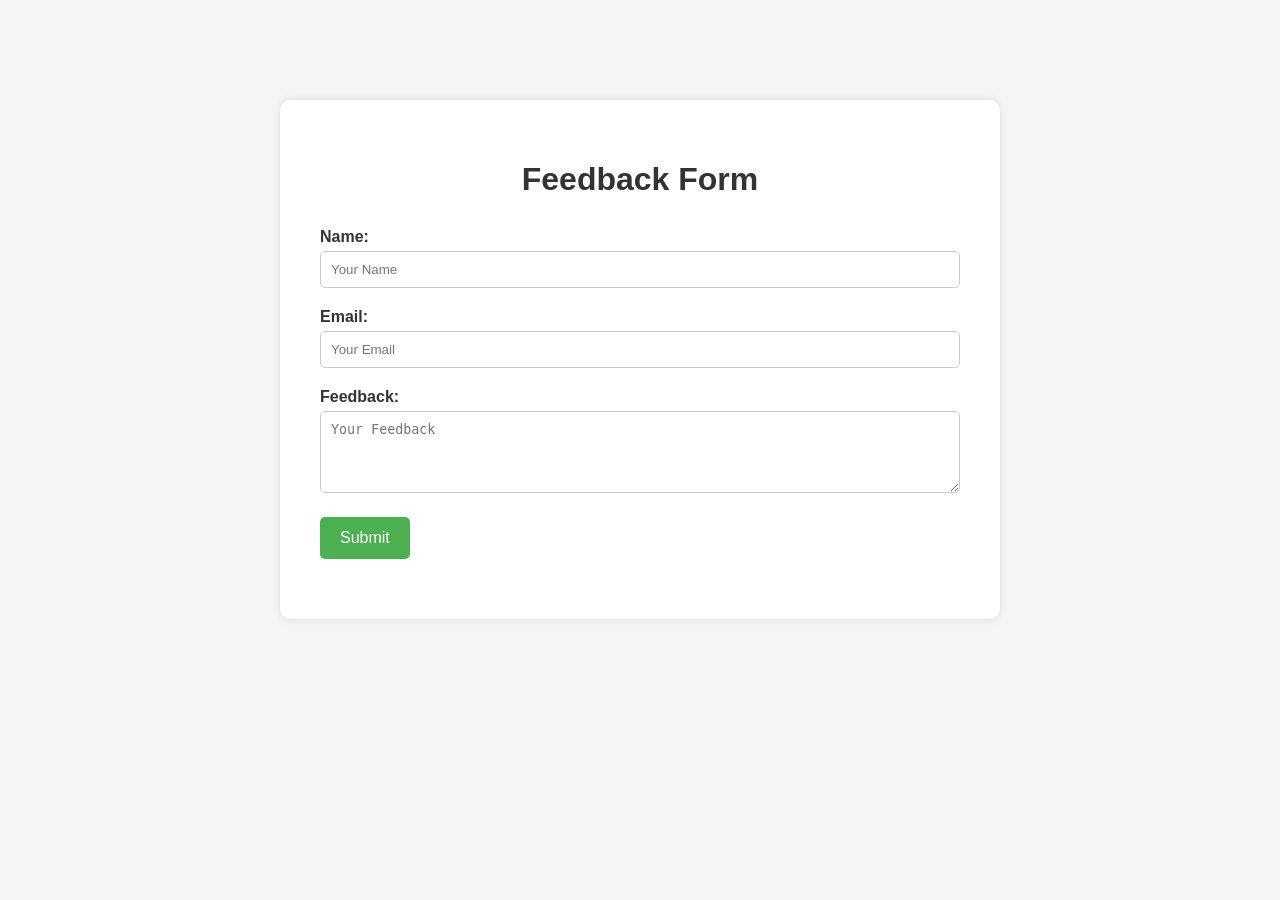
<file: feedback.html>
<!DOCTYPE html>
<html lang="en">
  <head>
    <meta charset="UTF-8" />
    <meta name="viewport" content="width=device-width, initial-scale=1.0" />
    <title>Feedback Form</title>
    <link rel="stylesheet" href="css/feedback.css" type="text/css" />
  </head>
  <body>
    <div class="container">
      <h1>Feedback Form</h1>
      <form action="#" method="post">
        <div class="form-group">
          <label for="name">Name:</label>
          <input
            type="text"
            id="name"
            name="name"
            placeholder="Your Name"
            required
          />
        </div>
        <div class="form-group">
          <label for="email">Email:</label>
          <input
            type="email"
            id="email"
            name="email"
            placeholder="Your Email"
            required
          />
        </div>
        <div class="form-group">
          <label for="feedback">Feedback:</label>
          <textarea
            id="feedback"
            name="feedback"
            rows="4"
            placeholder="Your Feedback"
            required
          ></textarea>
        </div>
        <div class="form-group">
          <button type="submit">Submit</button>
        </div>
      </form>
    </div>
  </body>
</html>
</file>
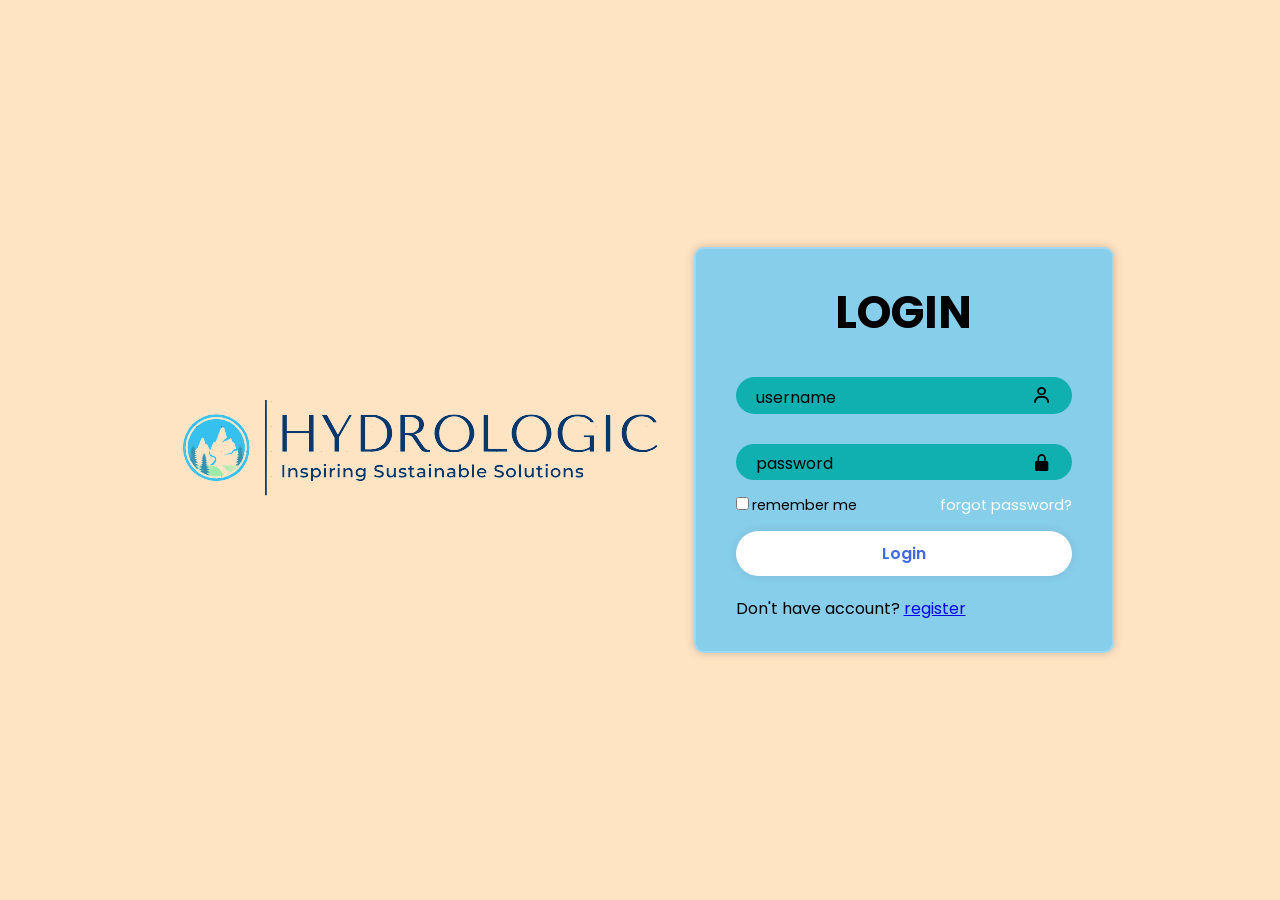
<file: login1.html>
<!DOCTYPE html>
<html lang="en">
<head>
    <meta charset="UTF-8">
    <meta name="viewport" content="width=device-width, initial-scale=1.0">
    <title>Login Page</title>
    <link rel="stylesheet" href="css/loginstyle.css" type="text/css">
    <link href='https://unpkg.com/boxicons@2.1.4/css/boxicons.min.css' rel='stylesheet'>
</head>
<body>
    <div id="webtop">
        <img src="images/image-removebg-preview.png">
       
      </div> 

    <div class="wrapper">
        <form action="">
            <h1>LOGIN</h1>
            <div class="input-box">
                <input text="text" placeholder="username"
                required>
                <i class='bx bx-user'></i>
            </div>
            <div class="input-box">
                <input text="password"
                 placeholder="password"
                 id="password"
                 minlength="8"
                required>
                <i class='bx bxs-lock-alt'></i>
            </div>
            <div class="remember-forgot">
                <label><input type="checkbox">remember me</label>
                <a href="#">forgot password?</a>           
            </div>

            <button type="submit" class="btn"><a href="index.html">Login</a></button>
            <div class="register-link"></div>
            <p></p> Don't have account? <a href="#">register</a></p>
        
        </form>

    </div>
    
</body>
</html>
</file>
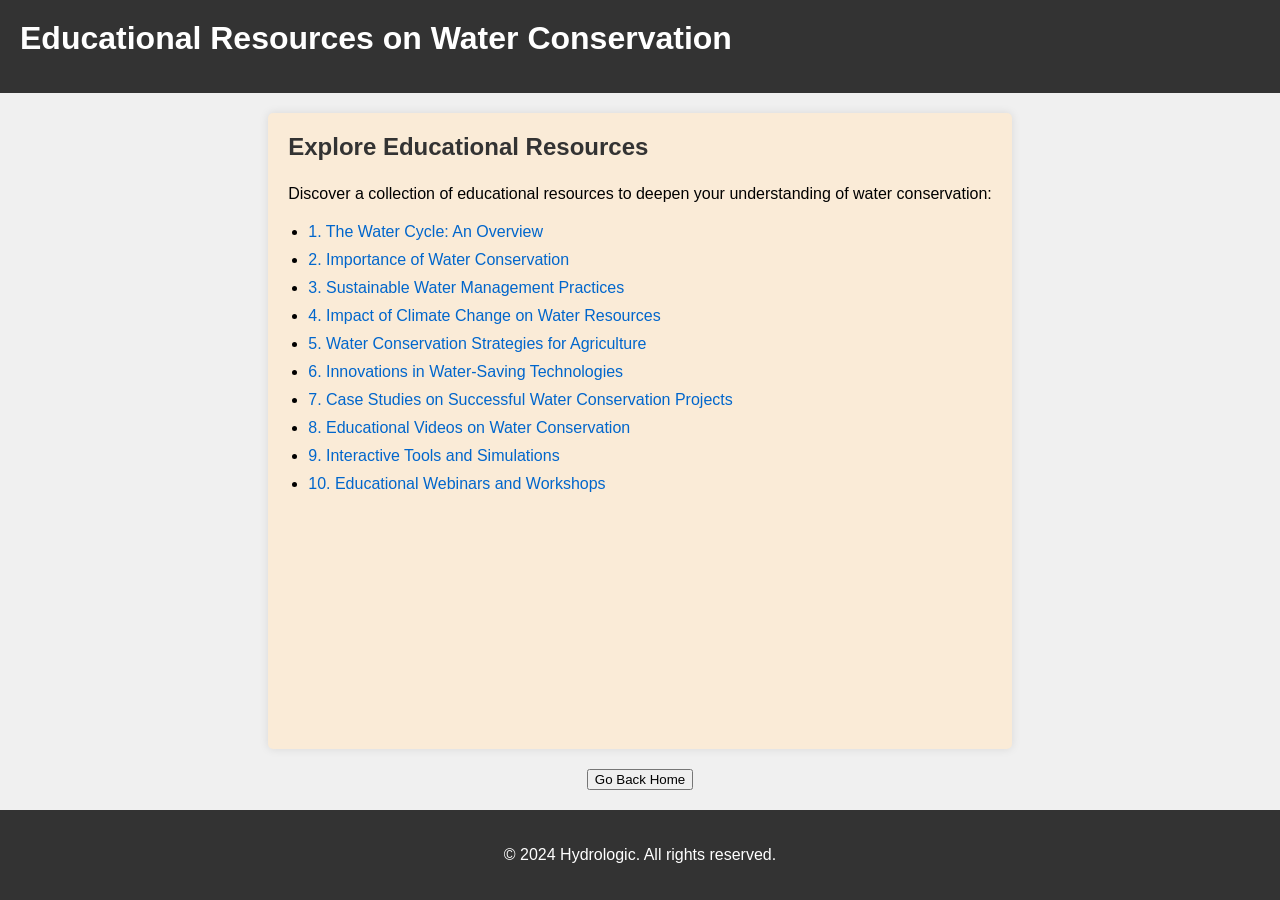
<file: resources.html>
<!DOCTYPE html>
<html lang="en">
<head>
    <meta charset="UTF-8" />
    <meta name="viewport" content="width=device-width, initial-scale=1.0" />
    <title>Educational Resources on Water Conservation</title>
    <link rel="stylesheet" href="css/resources.css" />
</head>
<body>
    <header>
        <h1>Educational Resources on Water Conservation</h1>
        <nav>
            <ul>
            </nav>
        </header>
        
        <div id="content">
            <h2>Explore Educational Resources</h2>
            <p>
                Discover a collection of educational resources to deepen your
                understanding of water conservation:
            </p>
            <ul>
                <li><a href="https://www.nationalgeographic.org/encyclopedia/water-cycle/">1. The Water Cycle: An Overview</a></li>
                <li><a href="https://www.unwater.org/water-facts/importance-of-water/">2. Importance of Water Conservation</a></li>
                <li><a href="https://www.unwater.org/water-facts/water-management/">3. Sustainable Water Management Practices</a></li>
                <li><a href="https://www.epa.gov/climate-research/climate-change-indicators-river-and-stream-temperature">4. Impact of Climate Change on Water Resources</a></li>
                <li><a href="https://www.nature.com/articles/s41598-018-30354-2">5. Water Conservation Strategies for Agriculture</a></li>
                <li><a href="https://www.sciencedirect.com/science/article/abs/pii/S0378377417301511">6. Innovations in Water-Saving Technologies</a></li>
                <li><a href="https://www.sciencedirect.com/science/article/pii/S0301479715005144">7. Case Studies on Successful Water Conservation Projects</a></li>
                <li><a href="https://www.youtube.com/playlist?list=PLzcO9CQWZ9GkS_DmZlff9xq_GjY63vxVj">8. Educational Videos on Water Conservation</a></li>
                <li><a href="https://www.watereducation.org/resources/interactive-tools">9. Interactive Tools and Simulations</a></li>
                <li><a href="https://www.iwapublishing.com/news/virtual-water-conference-2021-presentations-now-available">10. Educational Webinars and Workshops</a></li>
                
            </ul>
        </div>
        
        <button onclick="goBackHome()">Go Back Home</button>

        <footer>
            <p>&copy; 2024 Hydrologic. All rights reserved.</p>
        </footer>

        <script>
            function goBackHome() {
                window.location.href = "index.html"; // Replace "home.html" with your actual home page URL
            }
        </script>
    </body>
    </html>
</file>
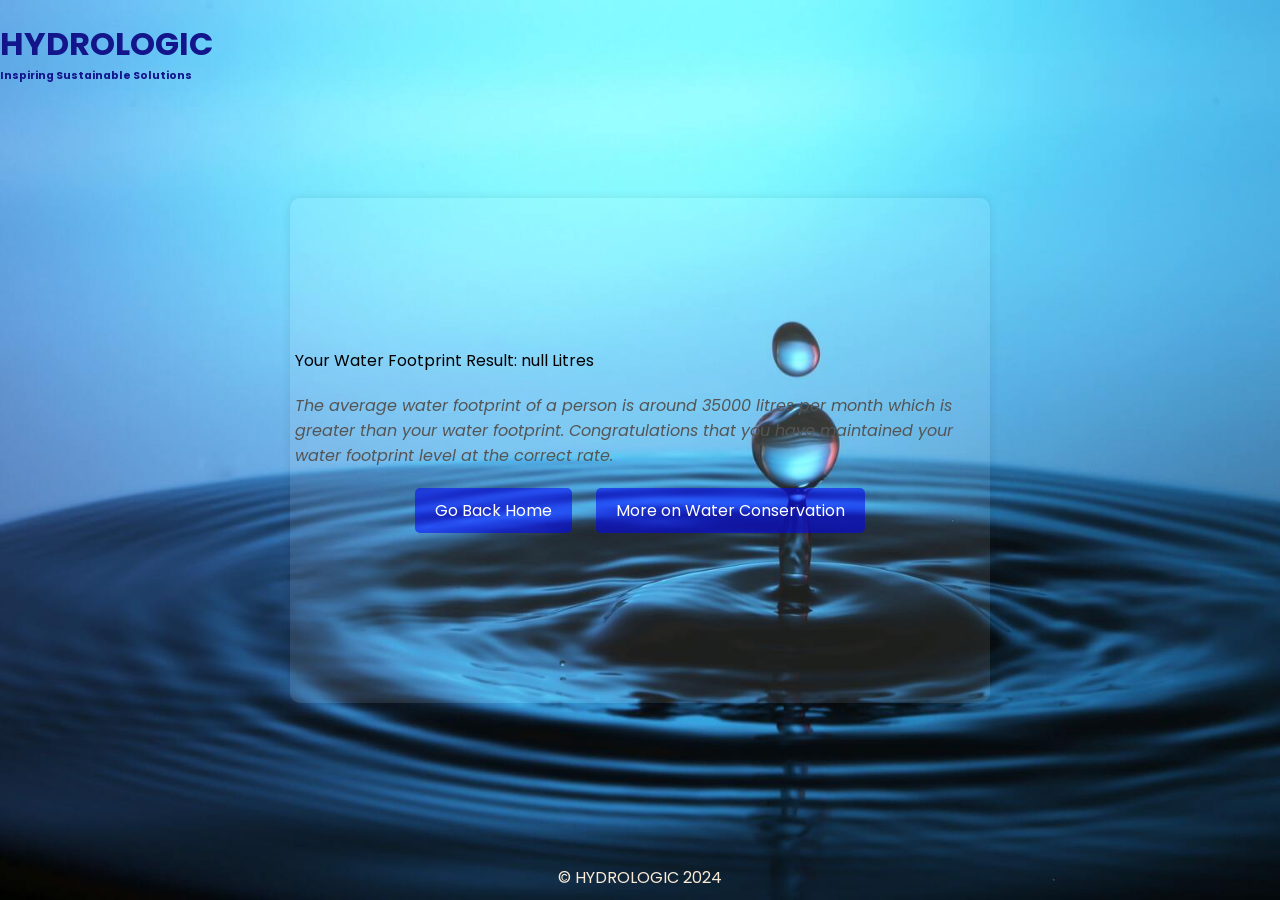
<file: result.html>
<!DOCTYPE html>
<html lang="en">
  <head>
    <meta charset="UTF-8" />
    <meta name="viewport" content="width=device-width, initial-scale=1.0" />
    <title>Water Footprint Result</title>
    <link rel="stylesheet" href="css/result.css" type="text/css" />
    <style>
      body {
        font-family: Arial, sans-serif;
        background-image: url("images/background1.jpg"); /* Background image added */
        background-size: cover;
        background-repeat: no-repeat;
        margin: 0;
        padding: 0;
      }
      #header {
        background-color: transparent;
        color: rgb(19, 21, 138);
        padding: 20px 0;
        text-align: top middle;
        position: fixed;
        top: 0;
        width: 100%;
      }
      #footer {
        background-color: rgba(0, 0, 255, 0);
        color: antiquewhite;
        padding: 10px 0;
        text-align: center;
        position: fixed;
        bottom: 0;
        width: 100%;
      }
      #resultcontainer {
        max-width: 700px;
        margin: 100px auto;
        padding: 150px 5px;
        background-color: rgba(
          255,
          255,
          255,
          0.093
        ); /* Background color with opacity */
        border-radius: 10px;
        box-shadow: 0 0 10px rgba(0, 0, 0, 0.1);
      }
      #result_para1 {
        text-align: left;
      }
      #result_para1 p {
        margin-bottom: 20px;
      }
      #lastpara {
        font-style: italic;
        color: #555;
      }
      .btn-container {
        text-align: center;
        margin-top: 20px;
      }
      .btn {
        display: inline-block;
        padding: 10px 20px;
        margin: 0 10px;
        background-color: rgba(0, 0, 255, 0.529);
        margin-bottom: 20px;
        color: white;
        text-decoration: none;
        border-radius: 5px;
        cursor: pointer;
      }
    </style>
  </head>
  <body>
    <div id="header">
      <h1>HYDROLOGIC</h1>
      <h6><span>Inspiring Sustainable Solutions </span></h6>
    </div>
    <div id="resultcontainer">
      <div id="result_para1">
        <p>
          Your Water Footprint Result: <span id="totalValue">X Litres</span>
        </p>
        <p id="lastpara">
          Your Water Footprint Result: <span id="totalValue">X Litres</span>
        </p>
      </div>
      <div class="btn-container">
        <!-- "Go Back Home" button -->
        <a href="index.html" class="btn">Go Back Home</a>
        <!-- Conditionally display "View Tips" button -->
        <a href="tips.html" class="btn" id="tipsBtn" style="display: none"
          >View Suggested Tips</a
        >
        <!-- Conditionally display "Water Conservation" button -->
        <a
          href="waterconservation.html"
          class="btn"
          id="conservationBtn"
          style="display: none"
          >More on Water Conservation</a
        >
      </div>
    </div>
    <div id="footer">
      <p>&copy; HYDROLOGIC 2024</p>
    </div>

    <script>
      // Extract the result from the URL parameter
      const urlParams = new URLSearchParams(window.location.search);
      const result = urlParams.get("total");

      // Display the result on the page
      document.getElementById("totalValue").textContent = result + " Litres";

      // Additional logic based on the result
      if (parseInt(result) > 35000) {
        document.getElementById("lastpara").innerHTML =
          "The average water footprint of a person is around 35000 litres per month which is less than your water footprint. You need strict guidance on how to reduce water footprint level.";
        // Show "View Tips" button
        document.getElementById("tipsBtn").style.display = "inline-block";
      } else {
        document.getElementById("lastpara").innerHTML =
          "The average water footprint of a person is around 35000 litres per month which is greater than your water footprint. Congratulations that you have maintained your water footprint level at the correct rate.";
        // Show "Water Conservation" button
        document.getElementById("conservationBtn").style.display =
          "inline-block";
      }
    </script>
  </body>
</html>
</file>
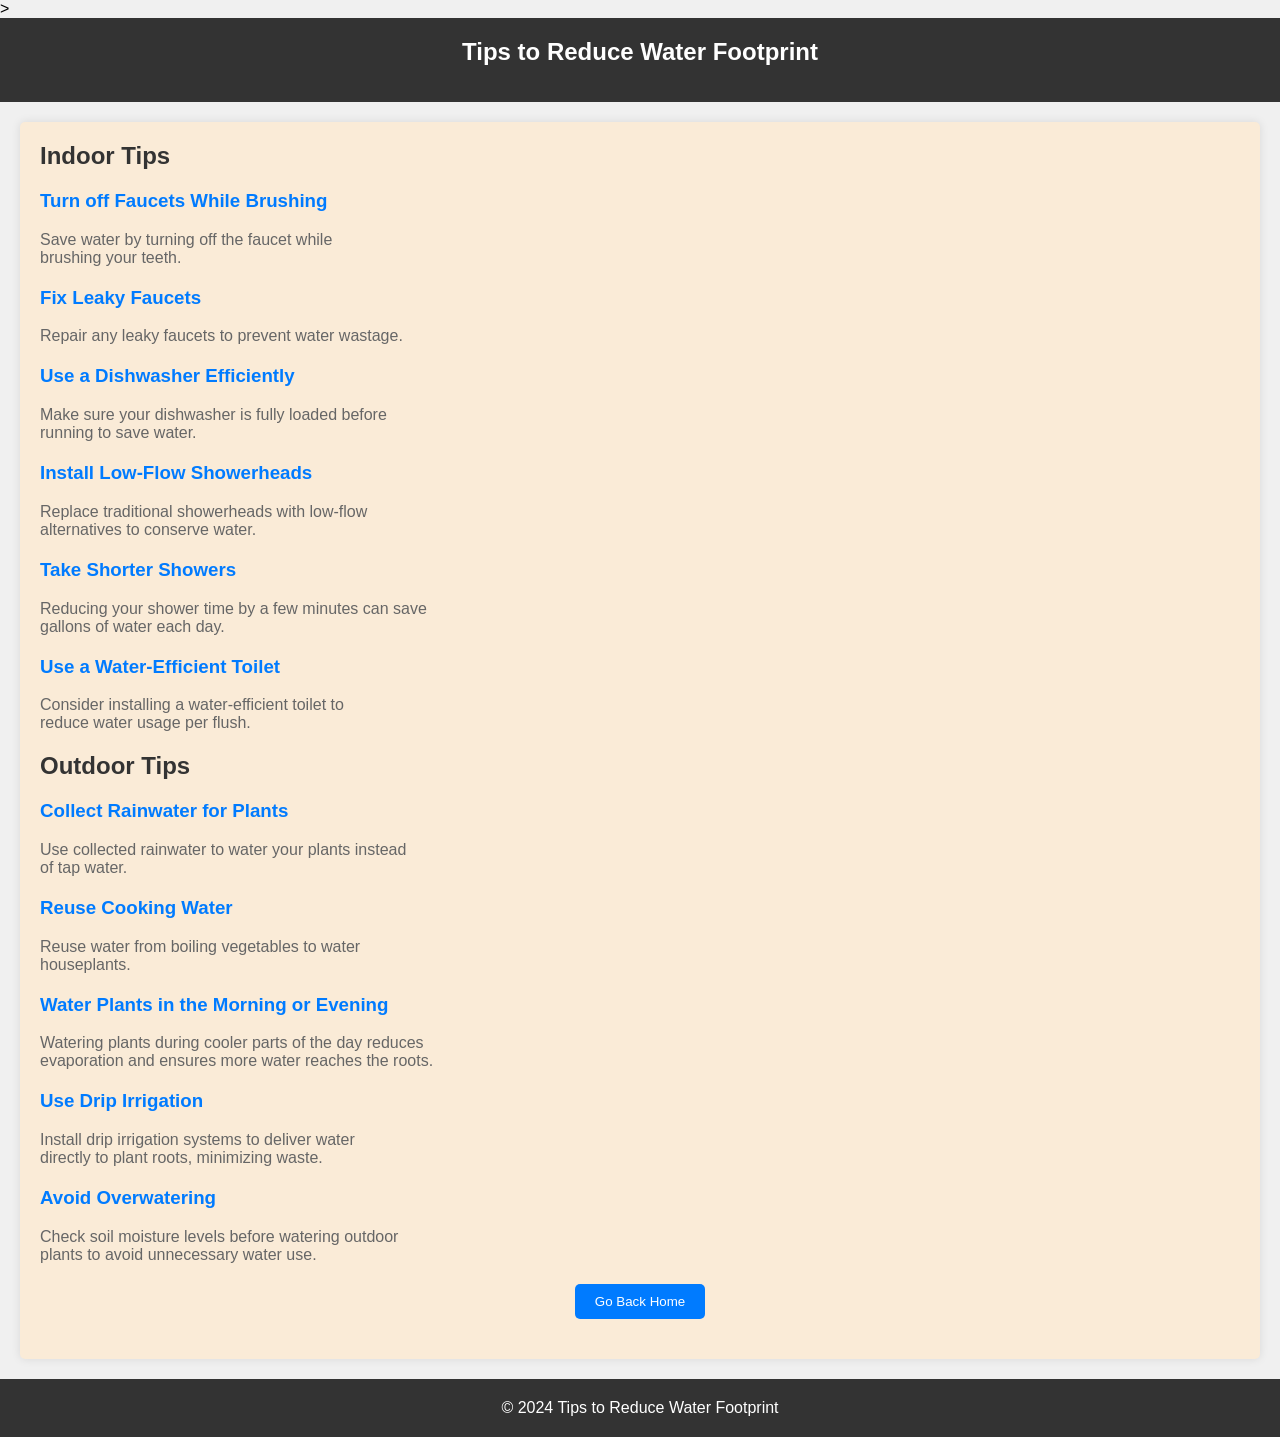
<file: tips.html>
<!DOCTYPE html>
<html lang="en">
<head>
    <meta charset="UTF-8">
    <meta name="viewport" content="width=device-width, initial-scale=1.0">
    <title>Tips to Reduce Water Footprint</title>
    <style>
        body {
            font-family: Arial, sans-serif;
            background-color: #f0f0f0;
            margin: 0;
            padding: 0;
        }

        header {
            background-color: #333;
            color: white;
            padding: 20px;
            text-align: center; /* Centering the text for mobile view */
        }

        header h1 {
            margin: 0;
            font-size: 1.5rem; /* Adjusting font size for mobile */
        }

        nav ul {
            list-style: none;
            padding: 0;
            text-align: center; /* Centering the navigation links for mobile view */
        }

        nav ul li {
            display: inline;
            margin-right: 20px;
        }

        nav ul li a {
            color: rgb(163, 70, 70);
            text-decoration: none;
        }

        #content {
            padding: 20px;
            background-color: antiquewhite;
            border-radius: 5px;
            box-shadow: 0 0 10px rgba(0, 0, 0, 0.1);
            margin: 20px; /* Adding margin for better spacing on mobile */
        }

        .tip-section {
            margin-bottom: 20px;
        }

        .tip-section h2 {
            color: #333;
            margin-top: 0;
        }

        .tip {
            margin-bottom: 20px;
        }

        .tip h3 {
            color: #007bff;
        }

        .tip p {
            color: #666;
        }

        footer {
            background-color: #333;
            color: white;
            padding: 20px;
            text-align: center;
        }

        button {
            display: block;
            margin: 0 auto;
            margin-bottom: 20px;
            background-color: #007bff;
            color: #fff;
            border: none;
            padding: 10px 20px;
            border-radius: 5px;
            cursor: pointer;
            transition: background-color 0.3s;
        }

        button:hover {
            background-color: #0056b3;
        }

        button:focus {
            outline: none;
        }
    </style>
>

  </head>
  <body>
    <header>
      <h1>Tips to Reduce Water Footprint</h1>
      <nav>
        <ul></ul>
      </nav>
    </header>

    <div id="content">
      <div class="tip-section">
        <h2>Indoor Tips</h2>
        <div class="tip">
          <h3>Turn off Faucets While Brushing</h3>
          <p>Save water by turning off the 
            
            
            faucet while <br> brushing your teeth.</p>
        </div>
        <div class="tip">
          <h3>Fix Leaky Faucets</h3>
          <p>Repair any leaky faucets to prevent water wastage.</p>
        </div>
        <div class="tip">
          <h3>Use a Dishwasher Efficiently</h3>
          <p>
            Make sure your dishwasher is fully loaded before <br>running to save
            water.
          </p>
        </div>
        <div class="tip">
          <h3>Install Low-Flow Showerheads</h3>
          <p>
            Replace traditional showerheads with low-flow <br>alternatives to
            conserve water.
          </p>
        </div>
        <div class="tip">
          <h3>Take Shorter Showers</h3>
          <p>
            Reducing your shower time by a few minutes can save <br> gallons of water
            each day.
          </p>
        </div>
        <div class="tip">
          <h3>Use a Water-Efficient Toilet</h3>
          <p>
            Consider installing a water-efficient toilet to  <br>reduce water usage
            per flush.
          </p>
        </div>
        <!-- Add more indoor tips here -->
      </div>

      <div class="tip-section">
        <h2>Outdoor Tips</h2>
        <div class="tip">
          <h3>Collect Rainwater for Plants</h3>
          <p>
            Use collected rainwater to water your  plants instead <br> of tap water.
          </p>
        </div>
        <div class="tip">
          <h3>Reuse Cooking Water</h3>
          <p>Reuse water from boiling vegetables to water  <br>houseplants.</p>
        </div>
        <div class="tip">
          <h3>Water Plants in the Morning or Evening</h3>
          <p>
            Watering plants during cooler parts of the day reduces  <br>evaporation
            and ensures more water reaches the roots.
          </p>
        </div>
        <div class="tip">
          <h3>Use Drip Irrigation</h3>
          <p>
            Install drip irrigation systems to deliver water  <br>directly to plant
            roots, minimizing waste.
          </p>
        </div>
        <div class="tip">
          <h3>Avoid Overwatering</h3>
          <p>
            Check soil moisture levels before watering outdoor  <br>plants to avoid
            unnecessary water use.
          </p>
        </div>
        <button onclick="goBackHome()">Go Back Home</button>
    </div>

    

        <!-- Add more outdoor tips here -->
      </div>
    </div>
  </body>
  <footer>&copy; 2024 Tips to Reduce Water Footprint</footer>
 <script>
    function goBackHome() {
      window.location.href = "index.html"; // Replace "home.html" with your actual home page URL
    }
  </script>
</body>
</html>
</html>
</file>
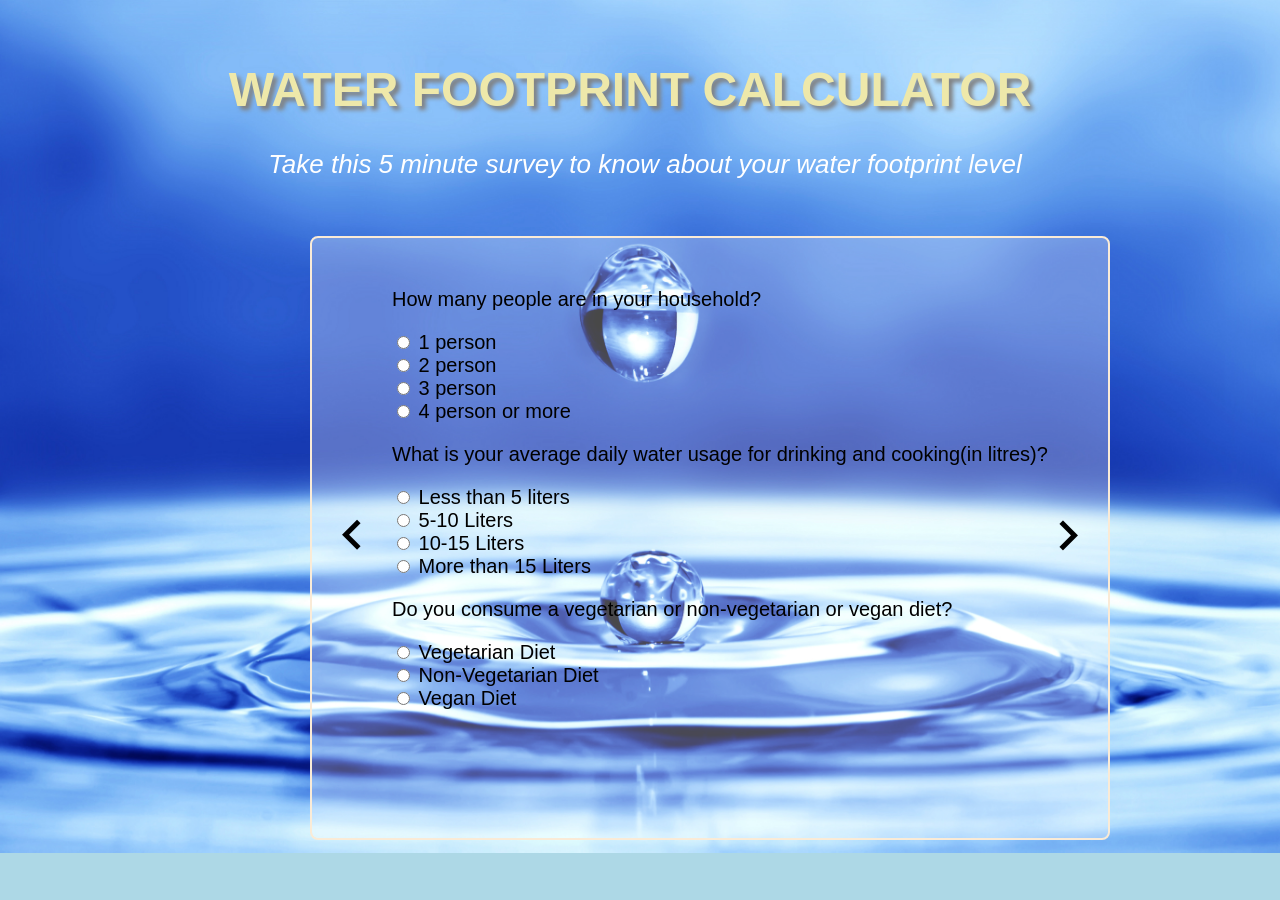
<file: user.html>
<!DOCTYPE html>
<html lang="en">
  <head>
    <meta charset="UTF-8" />
    <meta name="viewport" content="width=device-width, initial-scale=1.0" />
    <title>User Calculator</title>
    <link rel="stylesheet" href="css/user.css" type="text/css" />
    <style>
      body {
        background-image: url("images/bg3.jpg");
        background-size: cover;
        background-repeat: no-repeat;
        font-family: Arial, sans-serif;
        margin: 0;
        padding: 0;
      }
    </style>
  </head>
  <body>
    <h1>WATER FOOTPRINT CALCULATOR</h1>
    <div id="para1">
      <p>Take this 5 minute survey to know about your water footprint level</p>
    </div>
    <div class="container">
      <div class="carousel">
        <div class="slider">
          <section>
            <div id="question123">
              <div id="question1">
                <p>How many people are in your household?</p>
                <input type="radio" name="question1" value="1" id="1o1" />
                <label for="1o1">1 person</label>
                <br />
                <input type="radio" name="question1" value="2" id="1o2" />
                <label for="1o2">2 person</label>
                <br />
                <input type="radio" name="question1" value="3" id="1o3" />
                <label for="1o3">3 person</label>
                <br />
                <input type="radio" name="question1" value="4" id="1o4" />
                <label for="1o4">4 person or more</label>
              </div>
              <div id="question2">
                <p>
                  What is your average daily water usage for drinking and
                  cooking(in litres)?
                </p>
                <input type="radio" name="question2" value="300" id="2o1" />
                <label for="2o1">Less than 5 liters</label>
                <br />
                <input type="radio" name="question2" value="450" id="2o2" />
                <label for="2o2">5-10 Liters</label>
                <br />
                <input type="radio" name="question2" value="600" id="2o3" />
                <label for="2o3">10-15 Liters</label>
                <br />
                <input type="radio" name="question2" value="900" id="2o4" />
                <label for="2o4">More than 15 Liters</label>
                <br />
              </div>
              <div id="question3">
                <p>
                  Do you consume a vegetarian or non-vegetarian or vegan diet?
                </p>
                <input type="radio" name="question3" value="2000" id="3o1" />
                <label for="3o1">Vegetarian Diet</label>
                <br />
                <input type="radio" name="question3" value="2500" id="3o2" />
                <label for="3o2">Non-Vegetarian Diet</label>
                <br />
                <input type="radio" name="question3" value="600" id="3o3" />
                <label for="3o3">Vegan Diet</label>
              </div>
            </div>
          </section>
          <section>
            <div id="question456">
              <div id="question4">
                <p>
                  What is your average daily water usage for bathing or
                  showering(in minutes)?
                </p>
                <input type="radio" name="question4" value="900" id="4o1" />
                <label for="4o1">Less than 10 minutes</label>
                <br />
                <input type="radio" name="question4" value="1200" id="4o2" />
                <label for="4o2">10-15 minutes</label>
                <br />
                <input type="radio" name="question4" value="1500" id="4o3" />
                <label for="4o3">15-20 minutes</label>
                <br />
                <input type="radio" name="question4" value="2000" id="4o4" />
                <label for="4o4">More than 20 minutes</label>
              </div>
              <br />
              <div id="question5">
                <p>How often do you wash your hands with tap water?</p>
                <input type="radio" name="question5" value="300" id="5o1" />
                <label for="5o1">5-10 times a day</label>
                <br />
                <input type="radio" name="question5" value="450" id="5o2" />
                <label for="5o2">11-15 times a day</label>
                <br />
                <input type="radio" name="question5" value="600" id="5o3" />
                <label for="5o3">More than 15 times a day</label>
                <br />
              </div>
              <br />
              <div id="question6">
                <p>How often do you use your washing machine for laundry?</p>
                <input type="radio" name="question6" value="756" id="6o1" />
                <label for="6o1">Once a Week</label>
                <br />
                <input type="radio" name="question6" value="2268" id="6o2" />
                <label for="6o2">2-3 times a week</label>
                <br />
                <input type="radio" name="question6" value="3784" id="6o3" />
                <label for="6o3">4-5 times a week</label>
                <br />
                <input type="radio" name="question6" value="5670" id="6o4" />
                <label for="6o4">Daily</label>
                <br />
              </div>
            </div>
          </section>
          <section>
            <div id="question789">
              <div id="question7">
                <p>
                  How often do you consume rice,wheat or other staple grains in
                  your diet?
                </p>
                <input type="radio" name="question7" value="300" id="7o1" />
                <label for="7o1">Rarely</label>
                <br />
                <input type="radio" name="question7" value="900" id="7o2" />
                <label for="7o2">Occasionaly</label>
                <br />
                <input type="radio" name="question7" value="1800" id="7o3" />
                <label for="7o3">Regularly</label>
                <br />
                <input type="radio" name="question7" value="2100" id="7o4" />
                <label for="7o4"
                  >Daily(average water footprint value for each option)</label
                >
              </div>
              <br />
              <div id="question8">
                <p>How often do you water your lawn or garden?</p>
                <input type="radio" name="question8" value="0" id="8o1" />
                <label for="8o1">Rarely or never</label>
                <br />
                <input type="radio" name="question8" value="120" id="8o2" />
                <label for="8o2">Occasionally(once a week)</label>
                <br />
                <input type="radio" name="question8" value="240" id="8o3" />
                <label for="8o3">Regularly(several times a week)</label>
                <br />
                <input type="radio" name="question8" value="280" id="8o4" />
                <label for="8o4">Daily</label>
              </div>
              <br />
              <div id="question9">
                <p>How often do you wash your car?</p>
                <input type="radio" name="question9" value="0" id="9o1" />
                <label for="9o1">Rarely or never</label>
                <br />
                <input type="radio" name="question9" value="75" id="9o2" />
                <label for="9o2">Occasionally(once a month)</label>
                <br />
                <input type="radio" name="question9" value="100" id="9o3" />
                <label for="9o3">Regularly(several times a month)</label>
                <br />
                <input type="radio" name="question9" value="110" id="9o4" />
                <label for="9o4">Frequently(weekly)</label>
                <br />
              </div>
            </div>
          </section>
          <section>
            <div id="question101112">
              <div id="question10">
                <p>
                  How many clothing items or fashion accessories do you purchase
                  within a month?
                </p>
                <input type="radio" name="question10" value="0" id="10o1" />
                <label for="10o1">Rarely(no purchases within a month)</label>
                <br />
                <input type="radio" name="question10" value="100" id="10o2" />
                <label for="10o2">Occasionaly(1-2 items per month)</label>
                <br />
                <input type="radio" name="question10" value="200" id="10o3" />
                <label for="10o3">Regularly(3-4 items per month)</label>
                <br />
                <input type="radio" name="question10" value="300" id="10o4" />
                <label for="10o4"
                  >Daily(average water footprint value for each option)</label
                >
              </div>
              <br />
              <div id="question11">
                <p>How often do you swim in swimming pool?</p>
                <input type="radio" name="question11" value="0" id="11o1" />
                <label for="11o1">Rarely or never</label>
                <br />
                <input type="radio" name="question11" value="2500" id="11o2" />
                <label for="11o2">Occasionally(once a month)</label>
                <br />
                <input type="radio" name="question11" value="7500" id="11o3" />
                <label for="11o3">Regularly(2-3 times a month)</label>
                <br />
                <input type="radio" name="question11" value="8333" id="11o4" />
                <label for="11o4">Frequently(More than 3 times a month)</label>
              </div>
              <br />
              <div id="question12">
                <p>
                  How often do you leave the tap running while brushing your
                  teeth?
                </p>
                <input type="radio" name="question12" value="100" id="12o1" />
                <label for="12o1">Rarely</label>
                <br />
                <input type="radio" name="question12" value="150" id="12o2" />
                <label for="12o2">Occasionally</label>
                <br />
                <input type="radio" name="question12" value="300" id="12o3" />
                <label for="12o3">Often</label>
                <br />
                <input type="radio" name="question12" value="450" id="12o4" />
                <label for="12o4">Always</label>
                <br />
              </div>
            </div>
          </section>
          <section>
            <div id="question131415">
              <div id="question13">
                <p>
                  How often do you consume energy drinks or bottled beverages?
                </p>
                <input type="radio" name="question13" value="0" id="13o1" />
                <label for="13o1">Never</label>
                <br />
                <input type="radio" name="question13" value="20" id="13o2" />
                <label for="13o2">Occasionally(once a month)</label>
                <br />
                <input type="radio" name="question13" value="50" id="13o3" />
                <label for="13o3">Regularly(several times a month)</label>
                <br />
                <input type="radio" name="question13" value="60" id="13o4" />
                <label for="13o4">Frequently(weekly)</label>
              </div>
              <div id="question14">
                <p>
                  How often do you engage in outdoor water activities like
                  swimming or boating?
                </p>
                <input type="radio" name="question14" value="0" id="14o1" />
                <label for="14o1">Never</label>
                <br />
                <input type="radio" name="question14" value="100" id="14o2" />
                <label for="14o2">Occasionally(once a month)</label>
                <br />
                <input type="radio" name="question14" value="250" id="14o3" />
                <label for="14o3">Regularly(several times a month)</label>
                <br />
                <input type="radio" name="question14" value="500" id="14o4" />
                <label for="14o4">Frequently(weekly)</label>
              </div>
              <div id="question15">
                <p>
                  Do you have a rainwater harvesting system installed at your
                  home?
                </p>
                <input type="radio" name="question15" value="-1000" id="15o1" />
                <label for="15o1"
                  >Yes,I have a rainwater harvesting system and I use it
                  regularly</label
                >
                <br />
                <input type="radio" name="question15" value="-500" id="15o2" />
                <label for="15o2"
                  >Yes,I have a rainwater harvesting system,but I use it
                  occasionally</label
                >
                <br />
                <input type="radio" name="question15" value="0" id="15o3" />
                <label for="15o3"
                  >No,I don't have a rainwater harvesting system</label
                >
                <br />
                <p>
               
                </p>
                <p><span id="lastpara"></span></p>
                <div id="btn">
                  <button type="submit"><a href="#">submit</a></button>
                </div>
              </div>
            </div>
          </section>
        </div>
        <div class="controls">
          <span class="arrow left">
            <i class="material-icons"> keyboard_arrow_left </i>
          </span>
          <span class="arrow right">
            <i class="material-icons"> keyboard_arrow_right </i>
          </span>
          <ul>
            <li class="selected"></li>
            <li></li>
            <li></li>
            <li></li>
            <li></li>
          </ul>
        </div>
      </div>
    </div>
    <script src="js/main.js"></script>
  </body>
  <footer>
    <br />
  </footer>
</html>
</file>
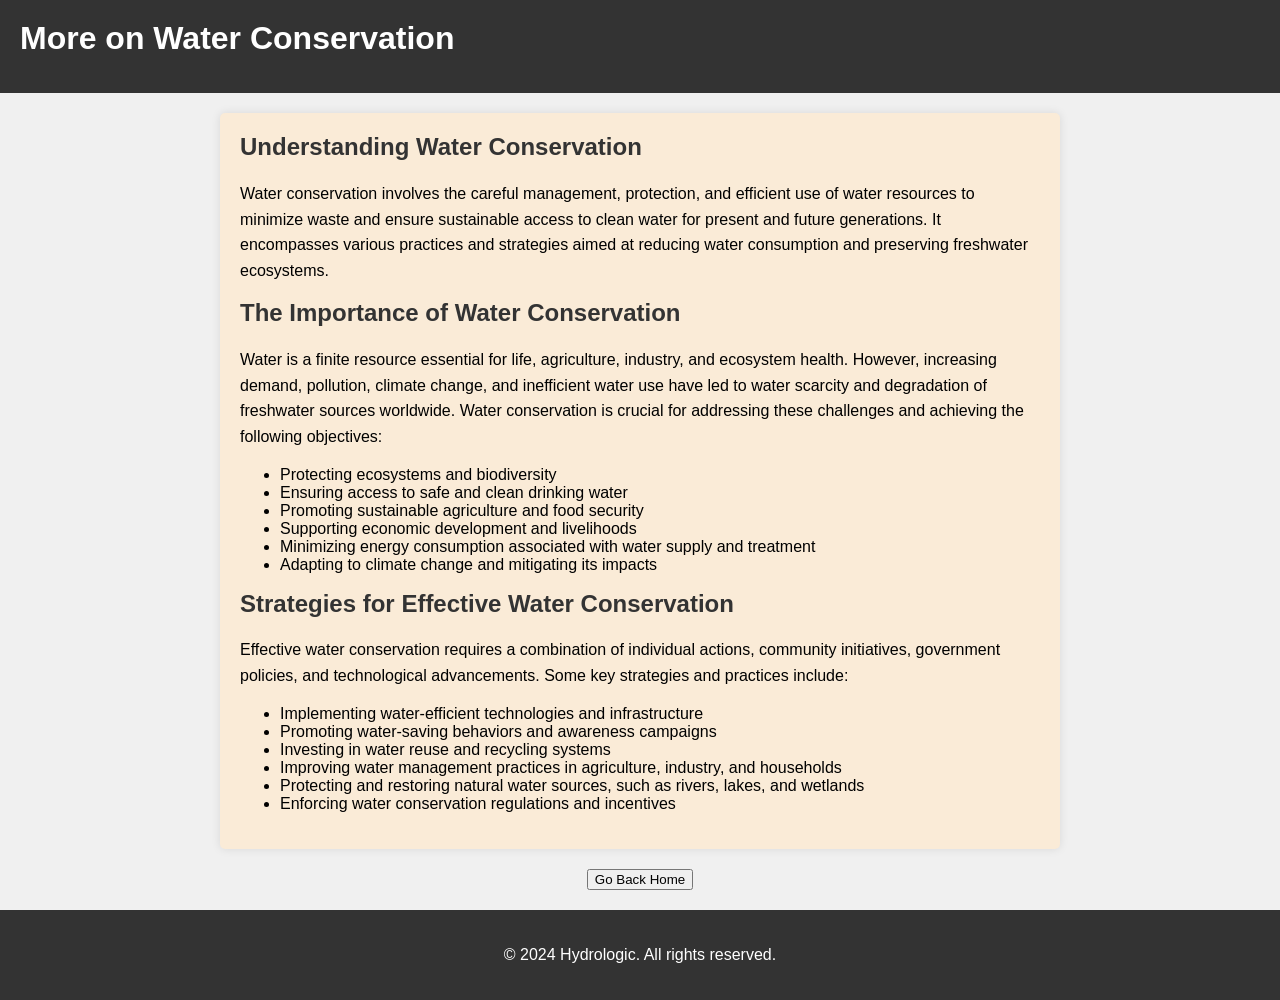
<file: waterconservation.html>
<!DOCTYPE html>
<html lang="en">
  <head>
    <script>
      function goBackHome() {
        window.location.href = "index.html"; // Replace "index.html" with your actual home page URL
      }
    </script>
    <meta charset="UTF-8" />
    <meta name="viewport" content="width=device-width, initial-scale=1.0" />
    <title>More on Water Conservation</title>
    <link rel="stylesheet" href="css/watercss.css" />
  </head>
  <body>
    <header>
      <h1>More on Water Conservation</h1>
      <nav>
        <ul></ul>
      </nav>
    </header>

    <div id="content">
      <h2>Understanding Water Conservation</h2>
      <p>
        Water conservation involves the careful management, protection, and
        efficient use of water resources to minimize waste and ensure
        sustainable access to clean water for present and future generations. It
        encompasses various practices and strategies aimed at reducing water
        consumption and preserving freshwater ecosystems.
      </p>

      <h2>The Importance of Water Conservation</h2>
      <p>
        Water is a finite resource essential for life, agriculture, industry,
        and ecosystem health. However, increasing demand, pollution, climate
        change, and inefficient water use have led to water scarcity and
        degradation of freshwater sources worldwide. Water conservation is
        crucial for addressing these challenges and achieving the following
        objectives:
      </p>
      <ul>
        <li>Protecting ecosystems and biodiversity</li>
        <li>Ensuring access to safe and clean drinking water</li>
        <li>Promoting sustainable agriculture and food security</li>
        <li>Supporting economic development and livelihoods</li>
        <li>
          Minimizing energy consumption associated with water supply and
          treatment
        </li>
        <li>Adapting to climate change and mitigating its impacts</li>
      </ul>

      <h2>Strategies for Effective Water Conservation</h2>
      <p>
        Effective water conservation requires a combination of individual
        actions, community initiatives, government policies, and technological
        advancements. Some key strategies and practices include:
      </p>
      <ul>
        <li>Implementing water-efficient technologies and infrastructure</li>
        <li>Promoting water-saving behaviors and awareness campaigns</li>
        <li>Investing in water reuse and recycling systems</li>
        <li>
          Improving water management practices in agriculture, industry, and
          households
        </li>
        <li>
          Protecting and restoring natural water sources, such as rivers, lakes,
          and wetlands
        </li>
        <li>Enforcing water conservation regulations and incentives</li>
      </ul>
    </div>

    <button onclick="goBackHome()">Go Back Home</button>

    <footer>
      <p>&copy; 2024 Hydrologic. All rights reserved.</p>
    </footer>
  </body>
</html>
</file>
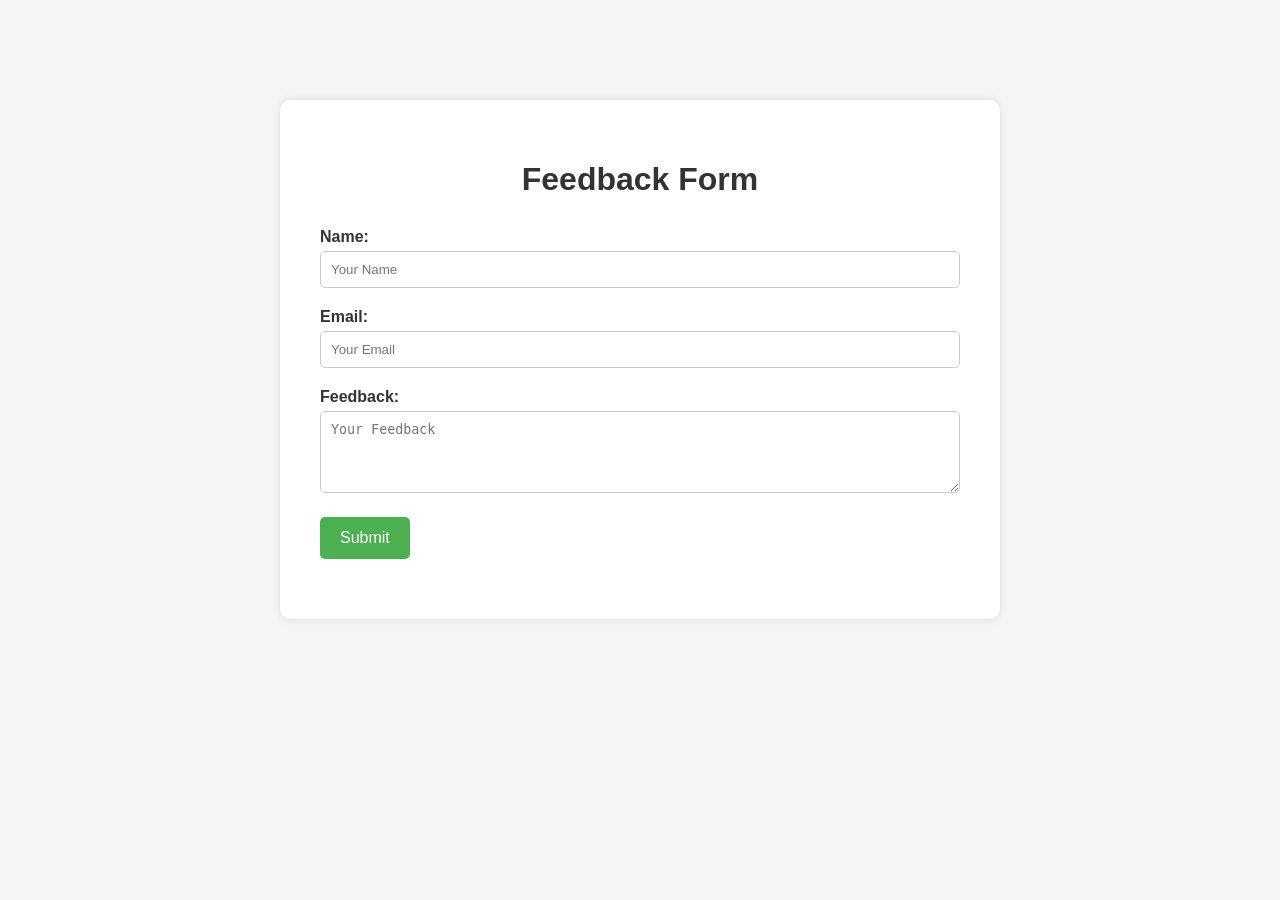
<file: js/feedback.html>
<!DOCTYPE html>
<html lang="en">
  <head>
    <meta charset="UTF-8" />
    <meta name="viewport" content="width=device-width, initial-scale=1.0" />
    <title>Feedback Form</title>
    <link rel="stylesheet" href="feedback.css" type="text/css" />
  </head>
  <body>
    <div class="container">
      <h1>Feedback Form</h1>
      <form action="#" method="post">
        <div class="form-group">
          <label for="name">Name:</label>
          <input
            type="text"
            id="name"
            name="name"
            placeholder="Your Name"
            required
          />
        </div>
        <div class="form-group">
          <label for="email">Email:</label>
          <input
            type="email"
            id="email"
            name="email"
            placeholder="Your Email"
            required
          />
        </div>
        <div class="form-group">
          <label for="feedback">Feedback:</label>
          <textarea
            id="feedback"
            name="feedback"
            rows="4"
            placeholder="Your Feedback"
            required
          ></textarea>
        </div>
        <div class="form-group">
          <button type="submit">Submit</button>
        </div>
      </form>
    </div>
  </body>
</html>
</file>
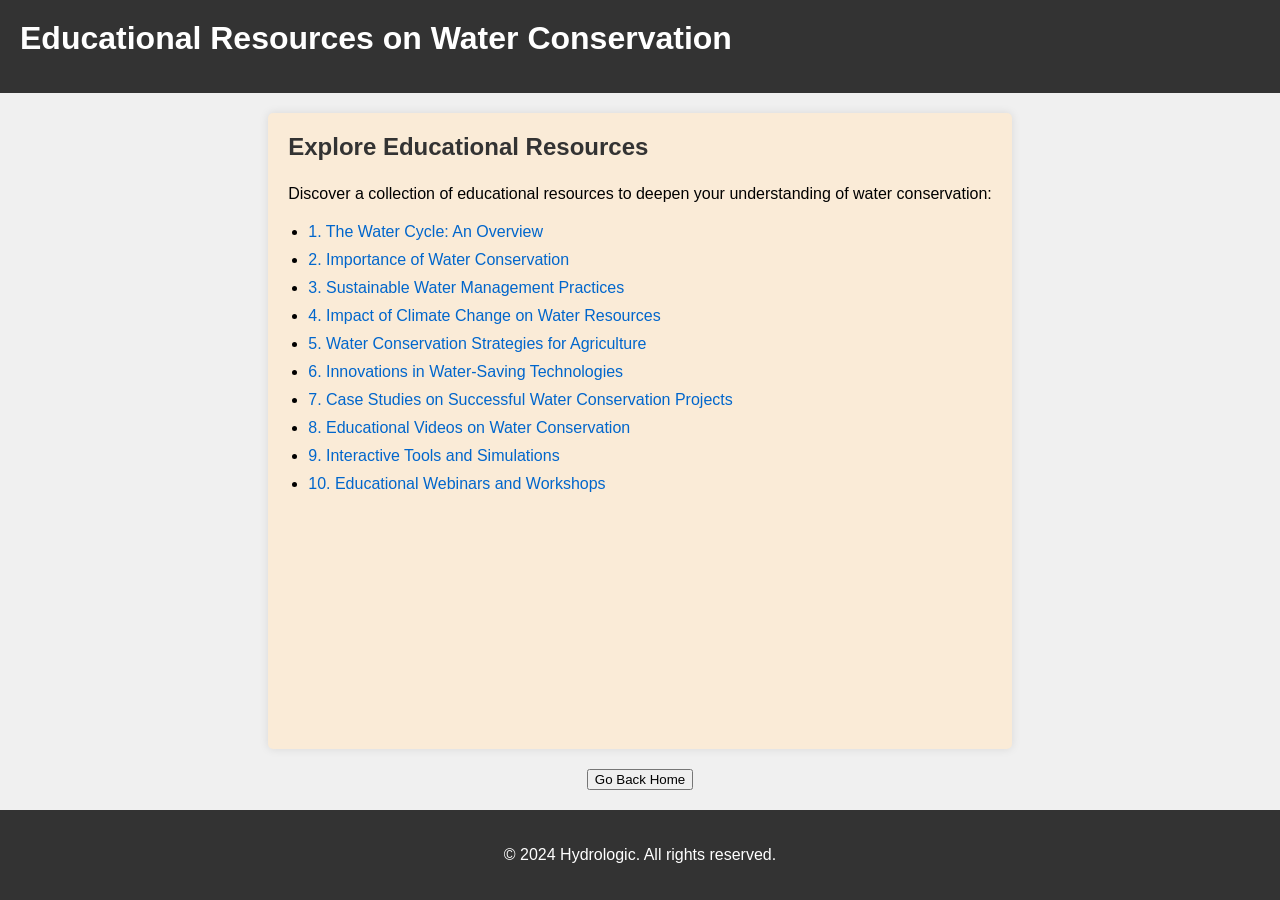
<file: js/resources.html>
<!DOCTYPE html>
<html lang="en">
<head>
    <meta charset="UTF-8" />
    <meta name="viewport" content="width=device-width, initial-scale=1.0" />
    <title>Educational Resources on Water Conservation</title>
    <link rel="stylesheet" href="resources.css" />
</head>
<body>
    <header>
        <h1>Educational Resources on Water Conservation</h1>
        <nav>
            <ul>
            </nav>
        </header>
        
        <div id="content">
            <h2>Explore Educational Resources</h2>
            <p>
                Discover a collection of educational resources to deepen your
                understanding of water conservation:
            </p>
            <ul>
                <li><a href="https://www.nationalgeographic.org/encyclopedia/water-cycle/">1. The Water Cycle: An Overview</a></li>
                <li><a href="https://www.unwater.org/water-facts/importance-of-water/">2. Importance of Water Conservation</a></li>
                <li><a href="https://www.unwater.org/water-facts/water-management/">3. Sustainable Water Management Practices</a></li>
                <li><a href="https://www.epa.gov/climate-research/climate-change-indicators-river-and-stream-temperature">4. Impact of Climate Change on Water Resources</a></li>
                <li><a href="https://www.nature.com/articles/s41598-018-30354-2">5. Water Conservation Strategies for Agriculture</a></li>
                <li><a href="https://www.sciencedirect.com/science/article/abs/pii/S0378377417301511">6. Innovations in Water-Saving Technologies</a></li>
                <li><a href="https://www.sciencedirect.com/science/article/pii/S0301479715005144">7. Case Studies on Successful Water Conservation Projects</a></li>
                <li><a href="https://www.youtube.com/playlist?list=PLzcO9CQWZ9GkS_DmZlff9xq_GjY63vxVj">8. Educational Videos on Water Conservation</a></li>
                <li><a href="https://www.watereducation.org/resources/interactive-tools">9. Interactive Tools and Simulations</a></li>
                <li><a href="https://www.iwapublishing.com/news/virtual-water-conference-2021-presentations-now-available">10. Educational Webinars and Workshops</a></li>
                
            </ul>
        </div>
        
        <button onclick="goBackHome()">Go Back Home</button>

        <footer>
            <p>&copy; 2024 Hydrologic. All rights reserved.</p>
        </footer>

        <script>
            function goBackHome() {
                window.location.href = "index.html"; // Replace "home.html" with your actual home page URL
            }
        </script>
    </body>
    </html>
</file>
<file: css/feedback.css>
body {
    font-family: Arial, sans-serif;
    background-color: #f5f5f5;
    margin: 0;
    padding: 0;
}

.container {
    width: 50%;
    margin: 100px auto;
    background-color: #fff;
    padding: 40px;
    border-radius: 10px;
    box-shadow: 0 0 10px rgba(0, 0, 0, 0.1);
}

h1 {
    text-align: center;
    margin-bottom: 30px;
    color: #333;
}

.form-group {
    margin-bottom: 20px;
}

label {
    font-weight: bold;
    color: #333;
}

input[type="text"],
input[type="email"],
textarea {
    width: 100%;
    padding: 10px;
    margin-top: 5px;
    border: 1px solid #ccc;
    border-radius: 5px;
    box-sizing: border-box;
}

textarea {
    resize: vertical;
}

button[type="submit"] {
    background-color: #4CAF50;
    color: white;
    padding: 12px 20px;
    border: none;
    border-radius: 5px;
    cursor: pointer;
    font-size: 16px;
    transition: background-color 0.3s ease;
}

button[type="submit"]:hover {
    background-color: #45a049;
}

button[type="submit"]:focus {
    outline: none;
}

@media screen and (max-width: 600px) {
    .container {
        width: 80%;
    }
}
</file>
<file: css/loginstyle.css>
@import url("https://fonts.googleapis.com/css2?family=poppins:wght@300;400;500;600;700;800;900&display=swap");
.webtop{
    height:100px;
    
    
} 
.webtop ul{
    list-style-type: none;
    padding-left: 200px;
    padding-top: 50px;
}
.webtop li{
    color:black;
    display:inline;
    padding-left:100px;
    position:relative;
    bottom: 130px;
    left:300px;
    font-size: 25px;
}
.webtop img{
      width:350px;
      padding-top:15px;
}      
*{
    margin: 0;
    padding: 0;
    box-sizing: border-box;
    font-family:"poppins", sans-serif;
}

body {
    display: flex;
    justify-content: center;
    align-items: center;
    min-height: 100vh;
    background-color: bisque;
    background-size: cover;
    background-position: cover;
}

.wrapper{
    width: 420px;
    background-color:skyblue;
    border: 2px solid rgba(255,255,255,.2);
    backdrop-filter:blur(2px);
    box-shadow: 0 0 10px rgba(0,0,0,.2);
    color:black;
    border-radius: 10px;
    padding: 30px 40px;

}

.wrapper h1{
    font-size: 45px;
    text-align: center;
}

.wrapper .input-box {
    position: relative;
    width: 100%;
    height: 36.5px;
    background-color:rgb(16, 176, 176);
    margin: 30px 0;
    border-radius: 20px;
}

.input-box input{
    width: 100%;
    height: 100%;
    background: transparent;
    border: none;
    outline: none;
    /* border: 2px solid rgba(255,255,255,.2); */
    border-radius: 40px;
    font-size: 16px;
    color: #fff;
    padding: 20px 45px 20px 20px;
}

.input-box input::placeholder{
    color:black;

}

.input-box i {
    position: absolute;
    right: 20px;
    top: 50%;
    transform: translateY(-50%);
    font-size: 20px;
}

.wrapper .remember-forgot{
    display: flex;
    justify-content: space-between;
    font-size: 14.5px;
    margin: -15px 0 15px;
}

.remember-forgot label input{
    accent-color: #fff;
    margin-right: 3px ;
}

.remember-forgot a{
    color: #fff;
    text-decoration: none;

}
.remember-forgot a:hover{
    text-decoration: underline;

}
.wrapper .btn{
    width: 100%;
    height:45px ;
    background: #fff;
    border: none;
    outline: none;
    border-radius: 40px;
    box-shadow: 0 0 10px rgba(0,0,0,.1);
    cursor:pointer;
    font-size: 16px;
    color: #333;
    font-weight: 600;
}
.wrapper .register-link {
    font-size: 14.5px;
    text-align: center;
    margin:20px 0 15px;

}
.register-link p a{
    color:#fff;
    text-decoration: none;
    font-weight: 600;

}
.btn a{
    text-decoration: none;
    color:royalblue;
}
.btn a:hover{
    color:chocolate;
}

.register-link p a:hover {
    color: #fff;
    text-decoration: underline;
}
</file>
<file: css/resources.css>
body {
    font-family: Arial, sans-serif;
    background-color: #f0f0f0;
    margin: 0;
    padding: 0;
}

header {
    background-color: #333;
    color: white;
    padding: 20px;
}

header h1 {
    margin: 0;
}

nav ul {
    list-style: none;
    padding: 0;
}

nav ul li {
    display: inline;
    margin-right: 20px;
}

nav ul li a {
    color: antiquewhite;
    text-decoration: none;
}

#content {
    max-width: 800px;
    margin: 20px auto;
    padding: 20px;
    background-color: antiquewhite;
    border-radius: 5px;
    box-shadow: 0 0 10px rgba(0, 0, 0, 0.1);
}

#content h2 {
    color: #333;
    margin-top: 0;
}

#content p {
    line-height: 1.6;
}

#content ul {
    padding-left: 20px;
}

#content ul li {
    margin-bottom: 10px;
}

#content ul li a {
    color: #0066cc;
    text-decoration: none;
}

#content ul li a:hover {
    text-decoration: underline;
}

footer {
    background-color: #333;
    color: white;
    padding: 20px;
    text-align: center;
}
body {
    display: flex;
    flex-direction: column;
    min-height: 100vh;
}

#content {
    flex: 1; /* This will make the content section take up remaining space */
}

footer {
    margin-top: auto; /* Pushes the footer to the bottom */
    text-align: center;
}

button {
    display: block;
    margin: 0 auto; /* Centers the button horizontally */
    margin-bottom: 20px; /* Adds some space between the button and footer */
}
</file>
<file: css/result.css>
@import url("https://fonts.googleapis.com/css2?family=poppins:wght@300;400;500;600;700;800;900&display=swap");
.webtop{
    height:100px;
    
    
} 
.webtop ul{
    list-style-type: none;
    padding-left: 200px;
    padding-top: 50px;
}
.webtop li{
    color:black;
    display:inline;
    padding-left:100px;
    position:relative;
    bottom: 130px;
    left:300px;
    font-size: 25px;
}
.webtop img{
      width:350px;
      padding-top:15px;
}      
*{
    margin: 0;
    padding: 0;
    box-sizing: border-box;
    font-family:"poppins", sans-serif;
}

body {
    display: flex;
    justify-content: center;
    align-items: center;
    min-height: 100vh;
    background-color: bisque;
    background-size: cover;
    background-position: cover;
}

.wrapper{
    width: 420px;
    background-color:skyblue;
    border: 2px solid rgba(255,255,255,.2);
    backdrop-filter:blur(2px);
    box-shadow: 0 0 10px rgba(0,0,0,.2);
    color:black;
    border-radius: 10px;
    padding: 30px 40px;

}

.wrapper h1{
    font-size: 45px;
    text-align: center;
}

.wrapper .input-box {
    position: relative;
    width: 100%;
    height: 36.5px;
    background-color:rgb(16, 176, 176);
    margin: 30px 0;
    border-radius: 20px;
}

.input-box input{
    width: 100%;
    height: 100%;
    background: transparent;
    border: none;
    outline: none;
    /* border: 2px solid rgba(255,255,255,.2); */
    border-radius: 40px;
    font-size: 16px;
    color: #fff;
    padding: 20px 45px 20px 20px;
}

.input-box input::placeholder{
    color:black;

}

.input-box i {
    position: absolute;
    right: 20px;
    top: 50%;
    transform: translateY(-50%);
    font-size: 20px;
}

.wrapper .remember-forgot{
    display: flex;
    justify-content: space-between;
    font-size: 14.5px;
    margin: -15px 0 15px;
}

.remember-forgot label input{
    accent-color: #fff;
    margin-right: 3px ;
}

.remember-forgot a{
    color: #fff;
    text-decoration: none;

}
.remember-forgot a:hover{
    text-decoration: underline;

}
.wrapper .btn{
    width: 100%;
    height:45px ;
    background: #fff;
    border: none;
    outline: none;
    border-radius: 40px;
    box-shadow: 0 0 10px rgba(0,0,0,.1);
    cursor:pointer;
    font-size: 16px;
    color: #333;
    font-weight: 600;
}
.wrapper .register-link {
    font-size: 14.5px;
    text-align: center;
    margin:20px 0 15px;

}
.register-link p a{
    color:#fff;
    text-decoration: none;
    font-weight: 600;

}
.btn a{
    text-decoration: none;
    color:royalblue;
}
.btn a:hover{
    color:chocolate;
}

.register-link p a:hover {
    color: #fff;
    text-decoration: underline;
}
</file>
<file: css/user.css>
@import url("https://fonts.googleapis.com/icon?family=Material+Icons");
body{
    background-color:lightblue;
}
.container{
    margin:10px 10px;
    width:800px;
    
    
}
.carousel{
    border:2px solid antiquewhite;
    height: 600px;
    border-radius:8px;
    position:relative;
    overflow: hidden; 
    top:60px;
    left:300px;
  
    background-color: rgba(255, 255, 255, 0.281)
}
.slider{
    height:100%;
    display:flex;
    width:500%;
    /* border:1px solid black; */
    transition: all .0.3s;
    

}
.slider section{
    padding-top: 30px;
    flex-basis:100%;
    display: flex;
    padding-left: 80px;
}
.controls .arrow{
        position:absolute;
        top: 50%;
        transform:translateY(-50%);
        cursor: pointer;
}
.controls .arrow i{
    font-size: 60px;
}
.arrow.left{
    left:10px;
}
.arrow.right{
    right:10px;
}
.controls ul{
    position: relative;
    bottom: 20px;
    left:50%;
    transform:translate(-50%);
    list-style:none;
    display:flex;
    padding-top:20px;
    top:-1600px;
} 
.controls ul li{
    width:4px;
    height:4px;
    border:2px solid black;
    border-radius:50px;
    margin:10px;
    background-color: black;
    cursor: pointer;
}
.controls ul li.selected{
    background-color: transparent;
}
#question123{
    font-size:20px;
}
#question456{
    font-size:20px;
}
#question789{
    font-size:20px;
}
#question101112{
    font-size:20px;
}
#question131415{
    font-size:20px;
}
h1{
    text-shadow: 4px 4px 4px grey;
    font-size:48px;
    text-align: center;
    position:relative;
    top:30px;
    left:-10px;
    color:palegoldenrod;
}
#para1{
    text-align:center;
    padding-left:90px;
    position:relative;
    top:30px;
    font-size: 26px;
    left:-40px;
    color:white;
    font-style: oblique;
}
#btn button{
    margin-top:15px;
    margin-left:500px;
    background-color:lightblue;
    color:white;
    font-size:20px;
    padding:7px;
    border-radius:15px;
}
#btn a{
    text-decoration:none;
}
a:link{
    color:white;
}
a:hover{
    color: chocolate;
}
#lastpara{
    text-align: justify;
}

@media only screen and (max-width: 768px) {
    .container {
        width: 100%;
        margin: 0;
    }

    .carousel {
        left: 0;
        width: 100%;
        height: auto;
    }
    

    .slider section {
        padding-left: 20px;
        flex-direction: column;
    }

    h1 {
        font-size: 32px;
    }

    #para1 {
        padding-left: 20px;
        font-size: 20px;
    }

    #btn button {
        margin-left: 20px;
    }

    .controls .arrow i {
        font-size: 40px;
    }

    

    /* ... additional responsive styles ... */
}
</file>
<file: css/watercss.css>
body {
    font-family: Arial, sans-serif;
    background-color: #f0f0f0;
    margin: 0;
    padding: 0;
}

header {
    background-color: #333;
    color: white;
    padding: 20px;
}

header h1 {
    margin: 0;
}

nav ul {
    list-style: none;
    padding: 0;
}

nav ul li {
    display: inline;
    margin-right: 20px;
}

nav ul li a {
    color: rgb(163, 70, 70);
    text-decoration: none;
}

#content {
    max-width: 800px;
    margin: 20px auto;
    padding: 20px;
    background-color: antiquewhite;
    border-radius: 5px;
    box-shadow: 0 0 10px rgba(0, 0, 0, 0.1);
}

#content h2 {
    color: #333;
    margin-top: 0;
}

#content p {
    line-height: 1.6;
}

footer {
    background-color: #333;
    color: white;
    padding: 20px;
    text-align: center;
}
body {
    display: flex;
    flex-direction: column;
    min-height: 100vh;
}

#content {
    flex: 1; /* This will make the content section take up remaining space */
}

footer {
    margin-top: auto; /* Pushes the footer to the bottom */
    text-align: center;
}

button {
    display: block;
    margin: 0 auto; /* Centers the button horizontally */
    margin-bottom: 20px; /* Adds some space between the button and footer */
}
</file>
<file: js/feedback.css>
body {
    font-family: Arial, sans-serif;
    background-color: #f5f5f5;
    margin: 0;
    padding: 0;
}

.container {
    width: 50%;
    margin: 100px auto;
    background-color: #fff;
    padding: 40px;
    border-radius: 10px;
    box-shadow: 0 0 10px rgba(0, 0, 0, 0.1);
}

h1 {
    text-align: center;
    margin-bottom: 30px;
    color: #333;
}

.form-group {
    margin-bottom: 20px;
}

label {
    font-weight: bold;
    color: #333;
}

input[type="text"],
input[type="email"],
textarea {
    width: 100%;
    padding: 10px;
    margin-top: 5px;
    border: 1px solid #ccc;
    border-radius: 5px;
    box-sizing: border-box;
}

textarea {
    resize: vertical;
}

button[type="submit"] {
    background-color: #4CAF50;
    color: white;
    padding: 12px 20px;
    border: none;
    border-radius: 5px;
    cursor: pointer;
    font-size: 16px;
    transition: background-color 0.3s ease;
}

button[type="submit"]:hover {
    background-color: #45a049;
}

button[type="submit"]:focus {
    outline: none;
}

@media screen and (max-width: 600px) {
    .container {
        width: 80%;
    }
}
</file>
<file: js/resources.css>
body {
    font-family: Arial, sans-serif;
    background-color: #f0f0f0;
    margin: 0;
    padding: 0;
}

header {
    background-color: #333;
    color: white;
    padding: 20px;
}

header h1 {
    margin: 0;
}

nav ul {
    list-style: none;
    padding: 0;
}

nav ul li {
    display: inline;
    margin-right: 20px;
}

nav ul li a {
    color: antiquewhite;
    text-decoration: none;
}

#content {
    max-width: 800px;
    margin: 20px auto;
    padding: 20px;
    background-color: antiquewhite;
    border-radius: 5px;
    box-shadow: 0 0 10px rgba(0, 0, 0, 0.1);
}

#content h2 {
    color: #333;
    margin-top: 0;
}

#content p {
    line-height: 1.6;
}

#content ul {
    padding-left: 20px;
}

#content ul li {
    margin-bottom: 10px;
}

#content ul li a {
    color: #0066cc;
    text-decoration: none;
}

#content ul li a:hover {
    text-decoration: underline;
}

footer {
    background-color: #333;
    color: white;
    padding: 20px;
    text-align: center;
}
body {
    display: flex;
    flex-direction: column;
    min-height: 100vh;
}

#content {
    flex: 1; /* This will make the content section take up remaining space */
}

footer {
    margin-top: auto; /* Pushes the footer to the bottom */
    text-align: center;
}

button {
    display: block;
    margin: 0 auto; /* Centers the button horizontally */
    margin-bottom: 20px; /* Adds some space between the button and footer */
}
</file>
